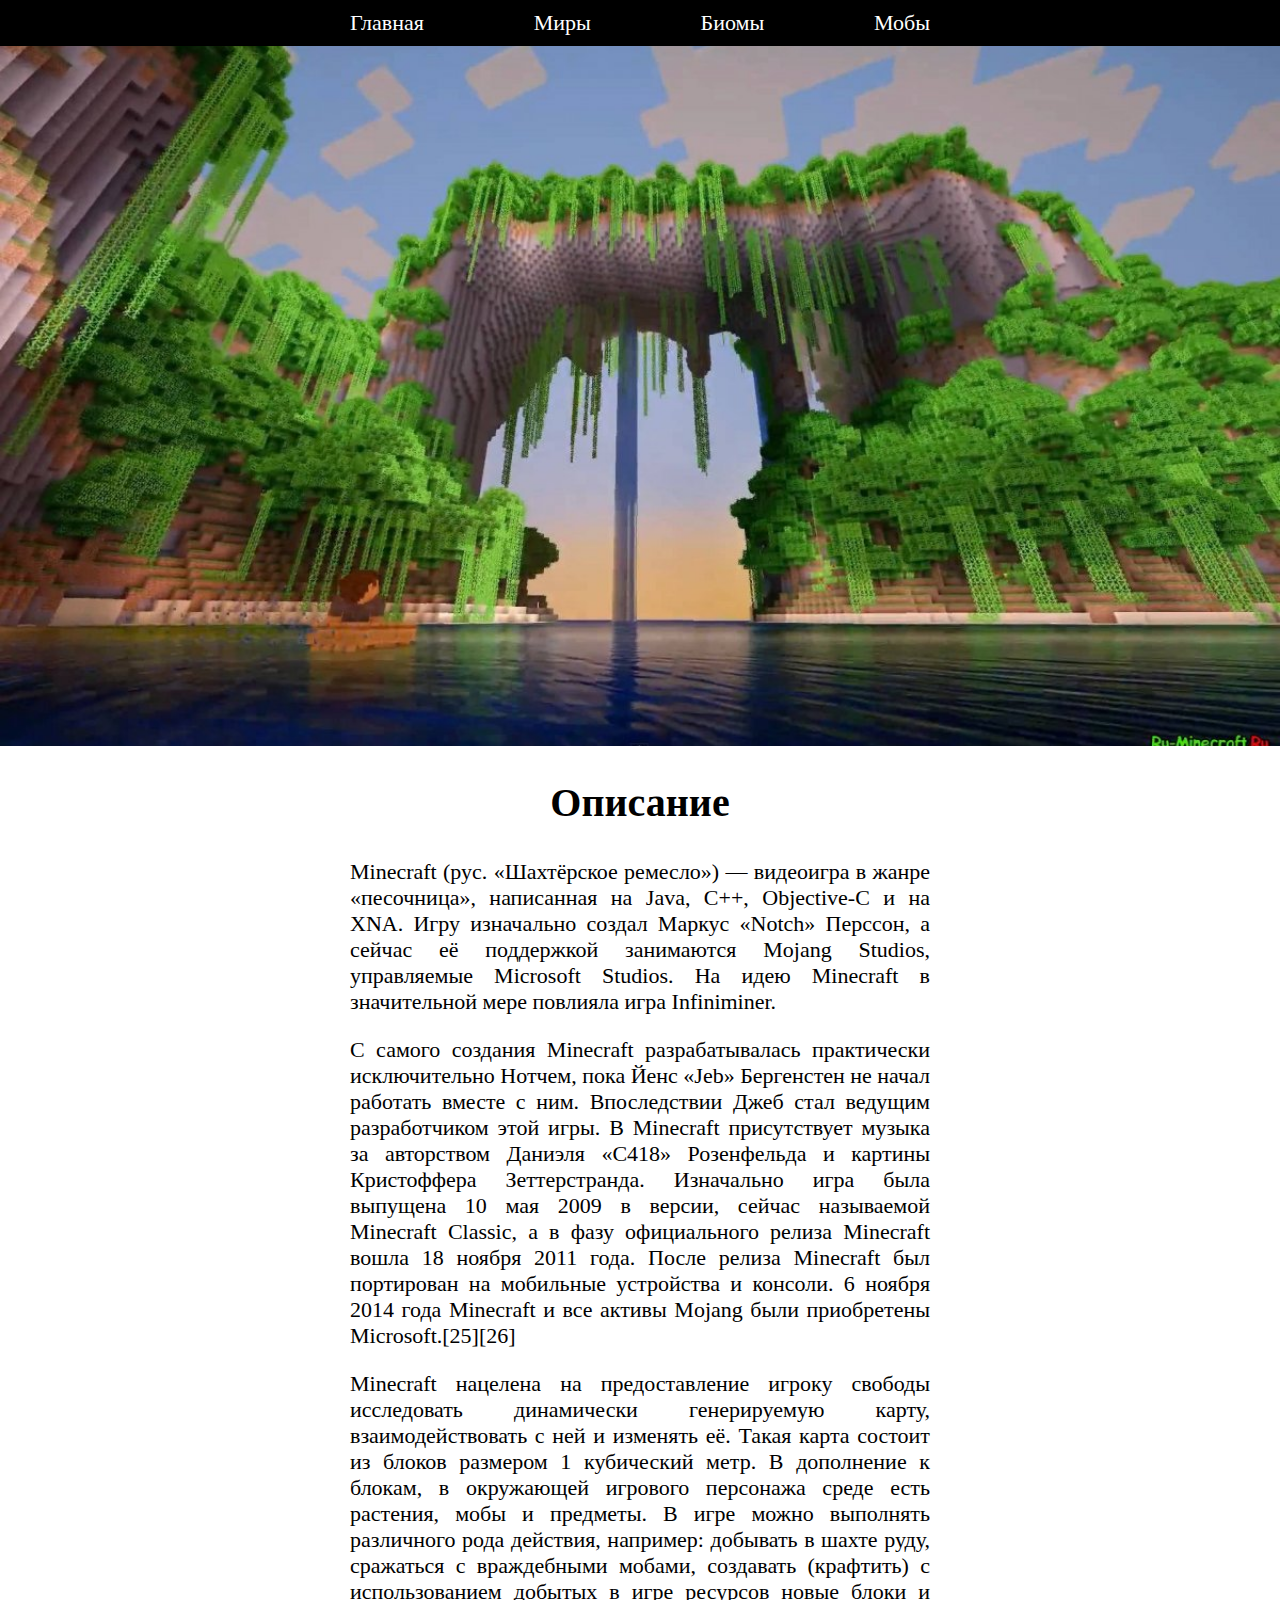
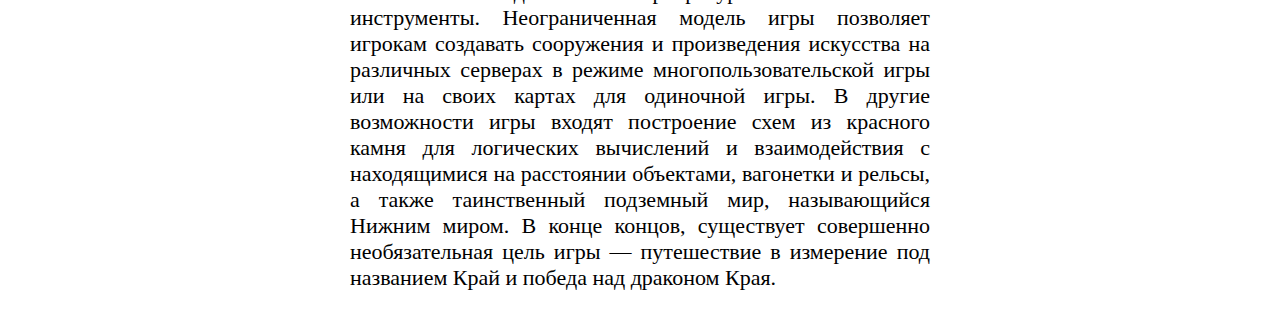
<file: index.html>
<html>
<head>
	<link rel="stylesheet" href="style.css">
	<title>Minecraft Wiki</title>
</head>	
<body>
	<div class="hat">
		<a href="">Главная</a>
		<a href="">Миры</a>
		<a href="bioms.html">Биомы</a>
		<a href="mobs.html">Мобы</a>
	</div>
<div class="promo">

</div>
<div class="info">
	<h2>Описание</h2>
	<p>Minecraft (рус. «Шахтёрское ремесло») — видеоигра в жанре «песочница», написанная на Java, C++, Objective-C и на XNA. Игру изначально создал Маркус «Notch» Перссон, а сейчас её поддержкой занимаются Mojang Studios, управляемые Microsoft Studios. На идею Minecraft в значительной мере повлияла игра Infiniminer.</p>
	<p>С самого создания Minecraft разрабатывалась практически исключительно Нотчем, пока Йенс «Jeb» Бергенстен не начал работать вместе с ним. Впоследствии Джеб стал ведущим разработчиком этой игры. В Minecraft присутствует музыка за авторством Даниэля «C418» Розенфельда и картины Кристоффера Зеттерстранда. Изначально игра была выпущена 10 мая 2009 в версии, сейчас называемой Minecraft Classic, а в фазу официального релиза Minecraft вошла 18 ноября 2011 года. После релиза Minecraft был портирован на мобильные устройства и консоли. 6 ноября 2014 года Minecraft и все активы Mojang были приобретены Microsoft.[25][26]</p>
	<p>Minecraft нацелена на предоставление игроку свободы исследовать динамически генерируемую карту, взаимодействовать с ней и изменять её. Такая карта состоит из блоков размером 1 кубический метр. В дополнение к блокам, в окружающей игрового персонажа среде есть растения, мобы и предметы. В игре можно выполнять различного рода действия, например: добывать в шахте руду, сражаться с враждебными мобами, создавать (крафтить) с использованием добытых в игре ресурсов новые блоки и инструменты. Неограниченная модель игры позволяет игрокам создавать сооружения и произведения искусства на различных серверах в режиме многопользовательской игры или на своих картах для одиночной игры. В другие возможности игры входят построение схем из красного камня для логических вычислений и взаимодействия с находящимися на расстоянии объектами, вагонетки и рельсы, а также таинственный подземный мир, называющийся Нижним миром. В конце концов, существует совершенно необязательная цель игры — путешествие в измерение под названием Край и победа над драконом Края.</p>


</div>
	
























</body>
</html>
</file>
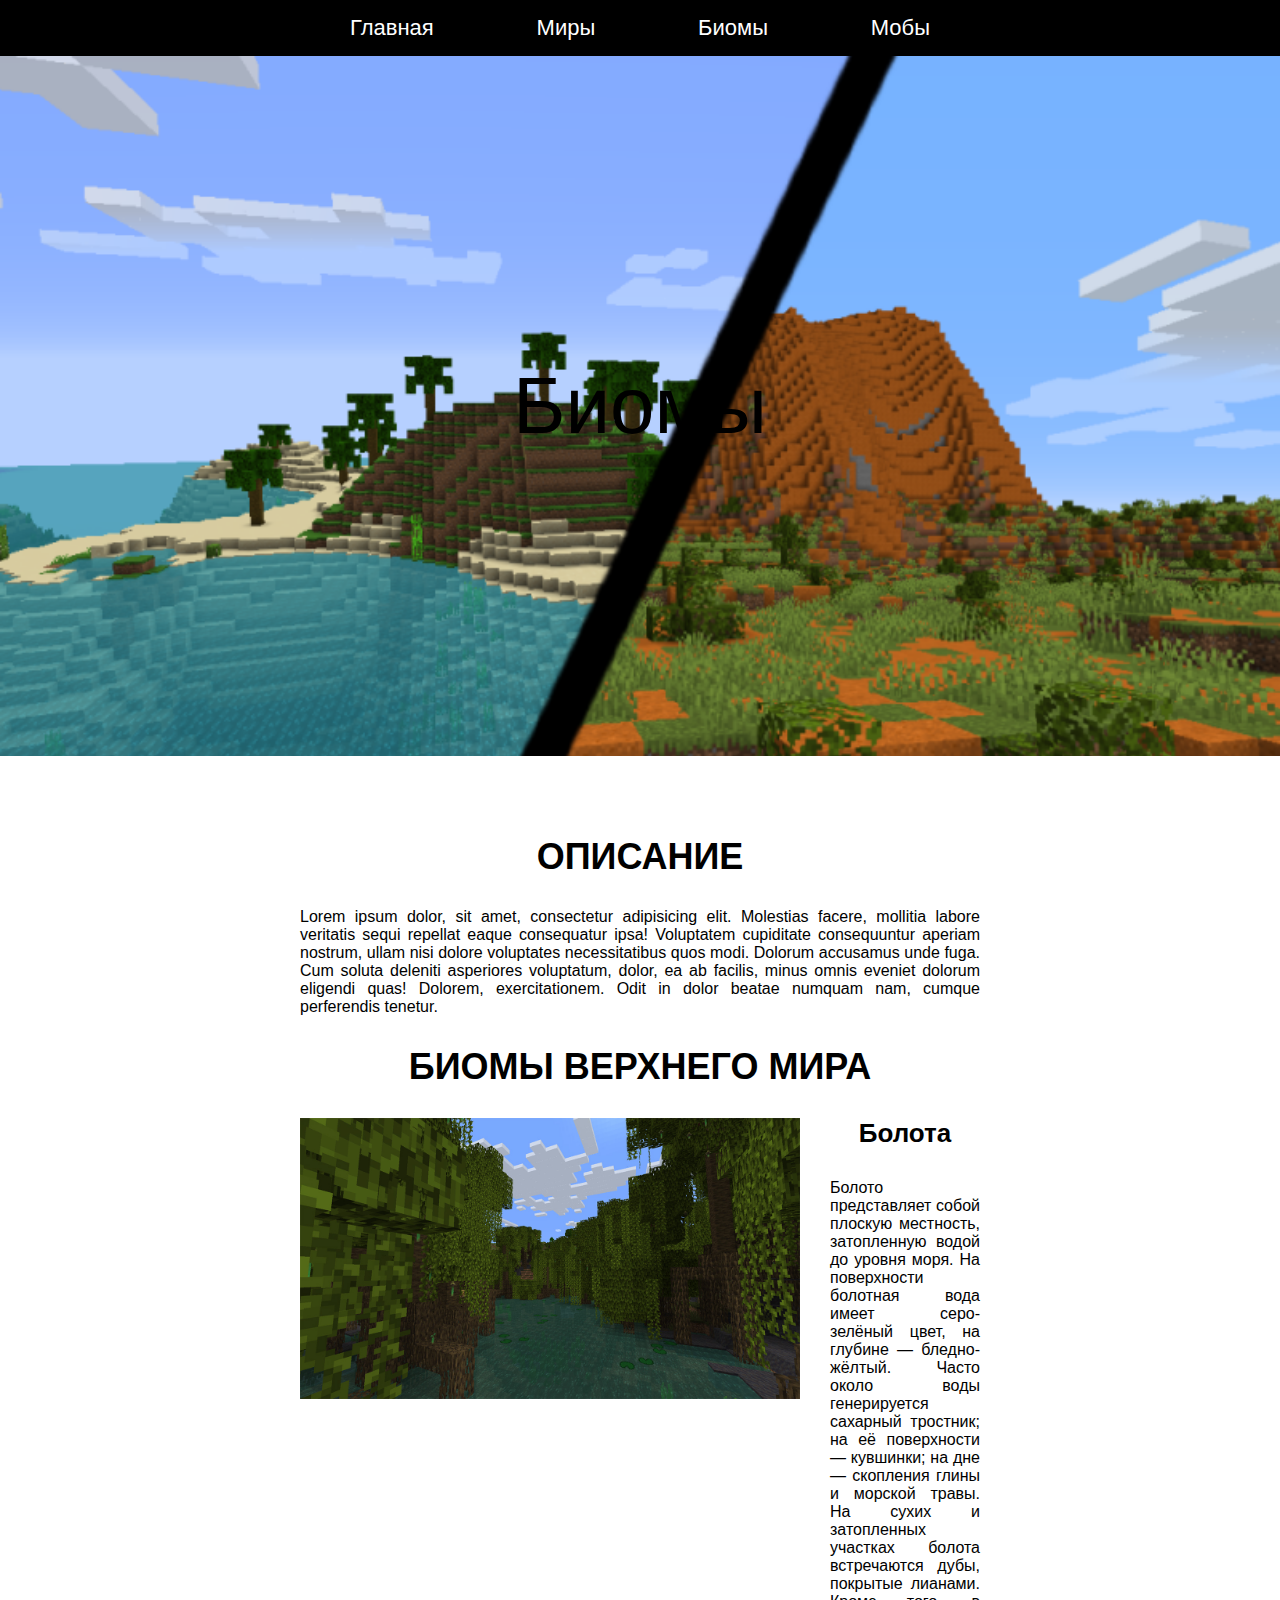
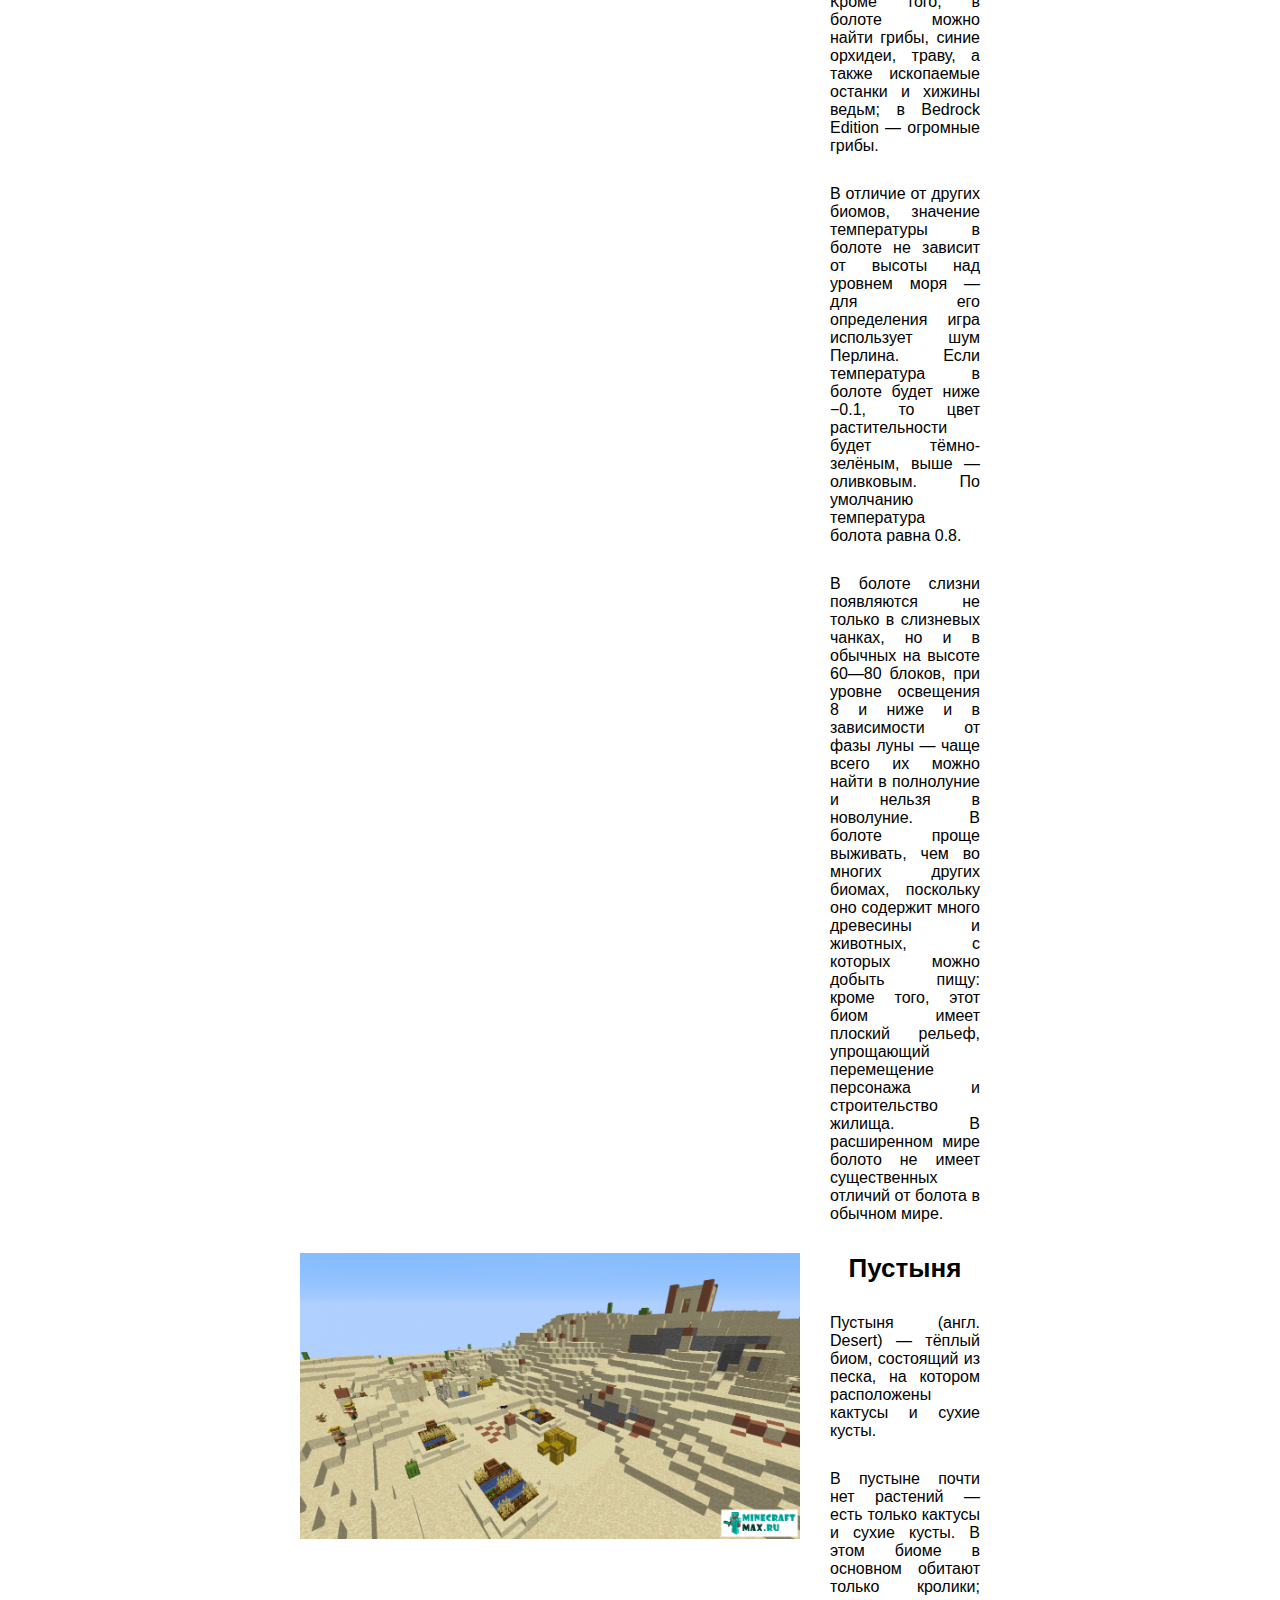
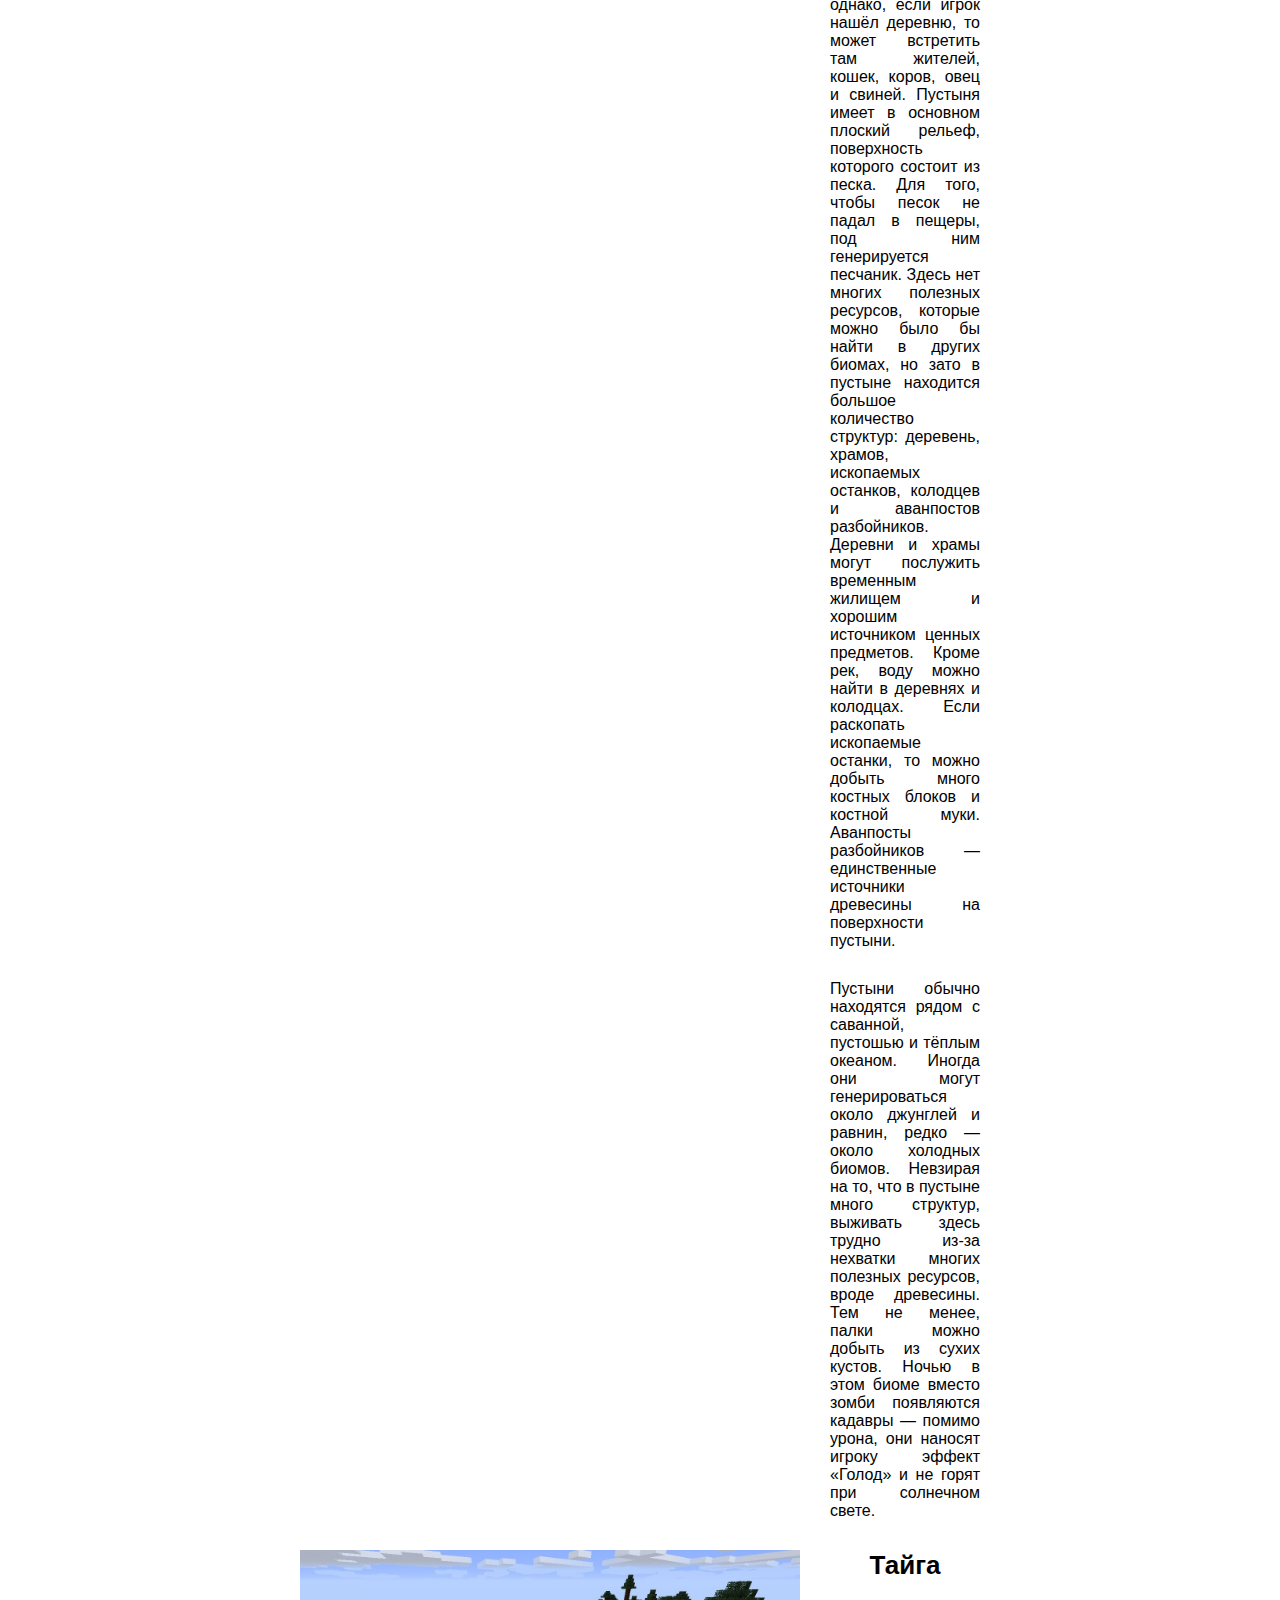
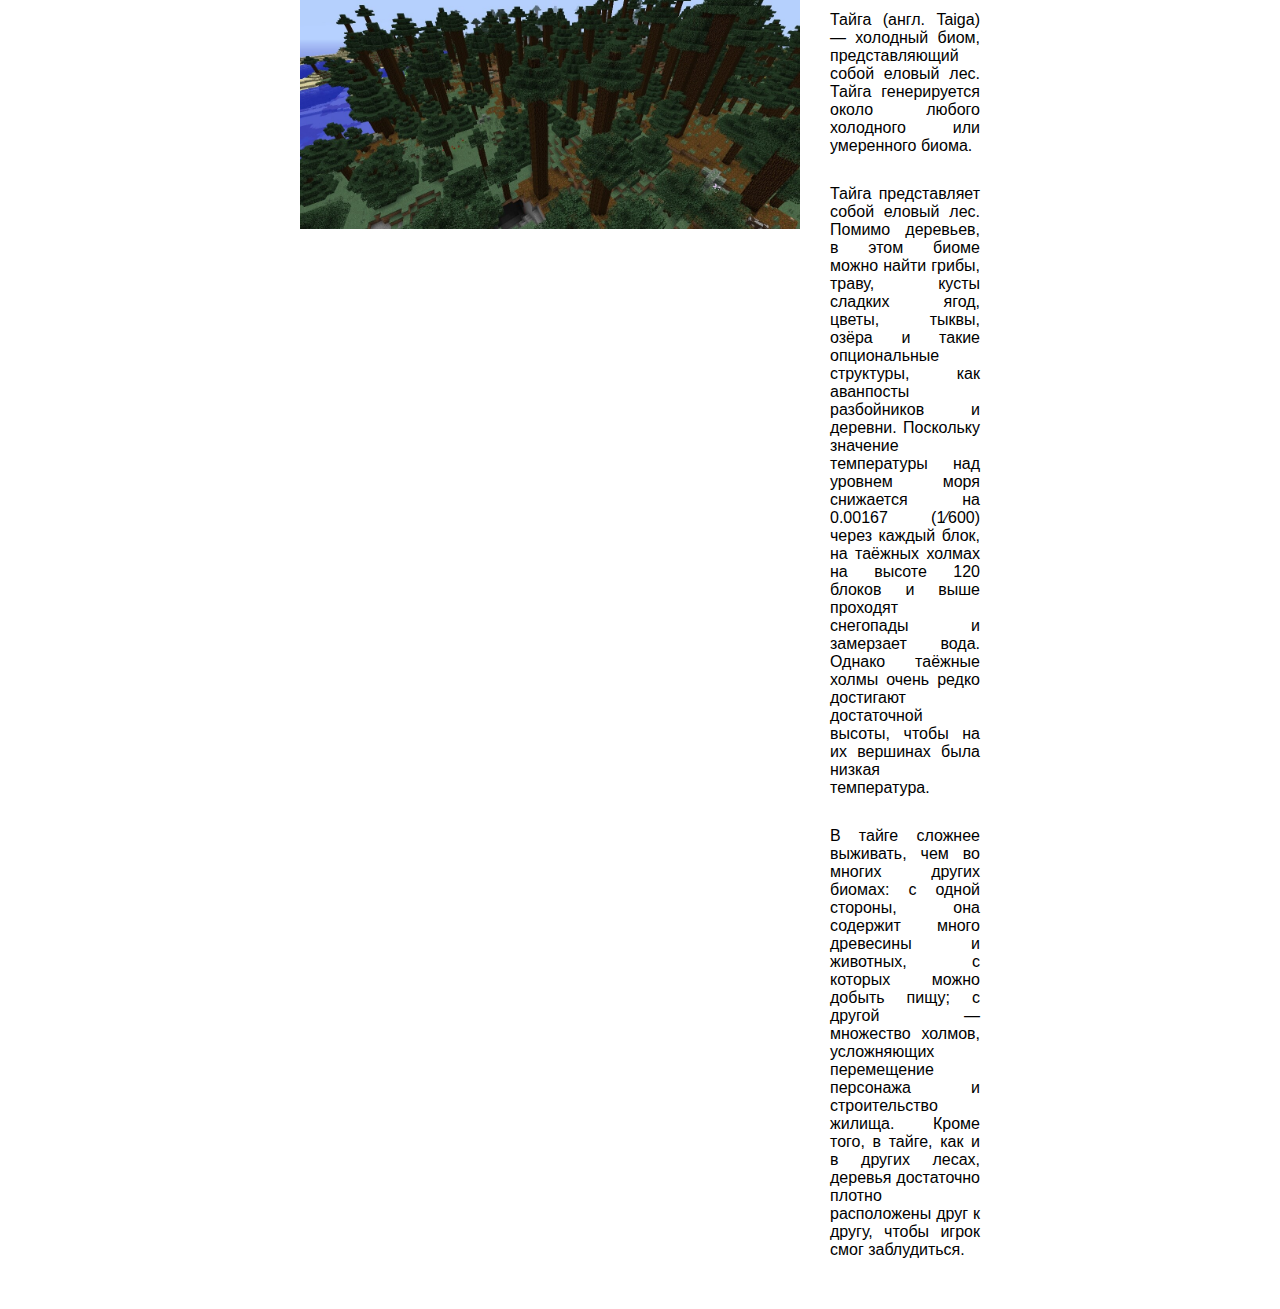
<file: bioms.html>
<!DOCTYPE html>
<html lang="ru">
<head>
	<meta charset="UTF-8">
	<meta name="viewport" content="width=device-width, initial-scale=1.0">
	<title>MinrWiki Bioms</title>
	<link rel="stylesheet" href="bioms.css">
</head>
<body>
	<div class="hat">
		<a href="index.html">Главная</a>
		<a href="">Миры</a>
		<a href="bioms.html">Биомы</a>
		<a href="mobs.html">Мобы</a>
	</div>
	<div class="promo">
		<div class="promo_text">Биомы</div>
	</div>




<div class="info">
	<h2>Описание</h2>
	<p>Lorem ipsum dolor, sit amet, consectetur adipisicing elit. Molestias facere, mollitia labore veritatis sequi repellat eaque consequatur ipsa! Voluptatem cupiditate consequuntur aperiam nostrum, ullam nisi dolore voluptates necessitatibus quos modi.
	Dolorum accusamus unde fuga. Cum soluta deleniti asperiores voluptatum, dolor, ea ab facilis, minus omnis eveniet dolorum eligendi quas! Dolorem, exercitationem. Odit in dolor beatae numquam nam, cumque perferendis tenetur.</p>
	<h2>Биомы верхнего мира</h2>
		<div class="info_box">
			<img src="swamp.jpg" alt="">
			<div class="info_box_text">
				<h3>Болота</h3>
				<p>Болото представляет собой плоскую местность, затопленную водой до уровня моря. На поверхности болотная вода имеет серо-зелёный цвет, на глубине — бледно-жёлтый. Часто около воды генерируется сахарный тростник; на её поверхности — кувшинки; на дне — скопления глины и морской травы. На сухих и затопленных участках болота встречаются дубы, покрытые лианами. Кроме того, в болоте можно найти грибы, синие орхидеи, траву, а также ископаемые останки и хижины ведьм; в Bedrock Edition — огромные грибы.</p>
				<p>В отличие от других биомов, значение температуры в болоте не зависит от высоты над уровнем моря — для его определения игра использует шум Перлина. Если температура в болоте будет ниже −0.1, то цвет растительности будет тёмно-зелёным, выше — оливковым. По умолчанию температура болота равна 0.8.</p>
				<p>В болоте слизни появляются не только в слизневых чанках, но и в обычных на высоте 60—80 блоков, при уровне освещения 8 и ниже и в зависимости от фазы луны — чаще всего их можно найти в полнолуние и нельзя в новолуние. В болоте проще выживать, чем во многих других биомах, поскольку оно содержит много древесины и животных, с которых можно добыть пищу: кроме того, этот биом имеет плоский рельеф, упрощающий перемещение персонажа и строительство жилища. В расширенном мире болото не имеет существенных отличий от болота в обычном мире.</p>
			</div>
		</div>

		<div class="info_box">
			<img src="desert.png" alt="">
			<div class="info_box_text">
				<h3>Пустыня</h3>
				<p>Пустыня (англ. Desert) — тёплый биом, состоящий из песка, на котором расположены кактусы и сухие кусты.</p>
				<p>В пустыне почти нет растений — есть только кактусы и сухие кусты. В этом биоме в основном обитают только кролики; однако, если игрок нашёл деревню, то может встретить там жителей, кошек, коров, овец и свиней. Пустыня имеет в основном плоский рельеф, поверхность которого состоит из песка. Для того, чтобы песок не падал в пещеры, под ним генерируется песчаник. Здесь нет многих полезных ресурсов, которые можно было бы найти в других биомах, но зато в пустыне находится большое количество структур: деревень, храмов, ископаемых останков, колодцев и аванпостов разбойников. Деревни и храмы могут послужить временным жилищем и хорошим источником ценных предметов. Кроме рек, воду можно найти в деревнях и колодцах. Если раскопать ископаемые останки, то можно добыть много костных блоков и костной муки. Аванпосты разбойников — единственные источники древесины на поверхности пустыни.</p>
				<p>Пустыни обычно находятся рядом с саванной, пустошью и тёплым океаном. Иногда они могут генерироваться около джунглей и равнин, редко — около холодных биомов. Невзирая на то, что в пустыне много структур, выживать здесь трудно из-за нехватки многих полезных ресурсов, вроде древесины. Тем не менее, палки можно добыть из сухих кустов. Ночью в этом биоме вместо зомби появляются кадавры — помимо урона, они наносят игроку эффект «Голод» и не горят при солнечном свете.</p>
			</div>
		</div>

		<div class="info_box">
			<img src="taiga.jpg" alt="">
			<div class="info_box_text">
				<h3>Тайга</h3>
				<p>Тайга (англ. Taiga) — холодный биом, представляющий собой еловый лес. Тайга генерируется около любого холодного или умеренного биома.</p>
				<p>Тайга представляет собой еловый лес. Помимо деревьев, в этом биоме можно найти грибы, траву, кусты сладких ягод, цветы, тыквы, озёра и такие опциональные структуры, как аванпосты разбойников и деревни. Поскольку значение температуры над уровнем моря снижается на 0.00167 (1⁄600) через каждый блок, на таёжных холмах на высоте 120 блоков и выше проходят снегопады и замерзает вода. Однако таёжные холмы очень редко достигают достаточной высоты, чтобы на их вершинах была низкая температура.</p>
				<p>В тайге сложнее выживать, чем во многих других биомах: с одной стороны, она содержит много древесины и животных, с которых можно добыть пищу; с другой — множество холмов, усложняющих перемещение персонажа и строительство жилища. Кроме того, в тайге, как и в других лесах, деревья достаточно плотно расположены друг к другу, чтобы игрок смог заблудиться.</p>
			</div>
		</div>










</div>








	
		
</body>
</html>
</file>
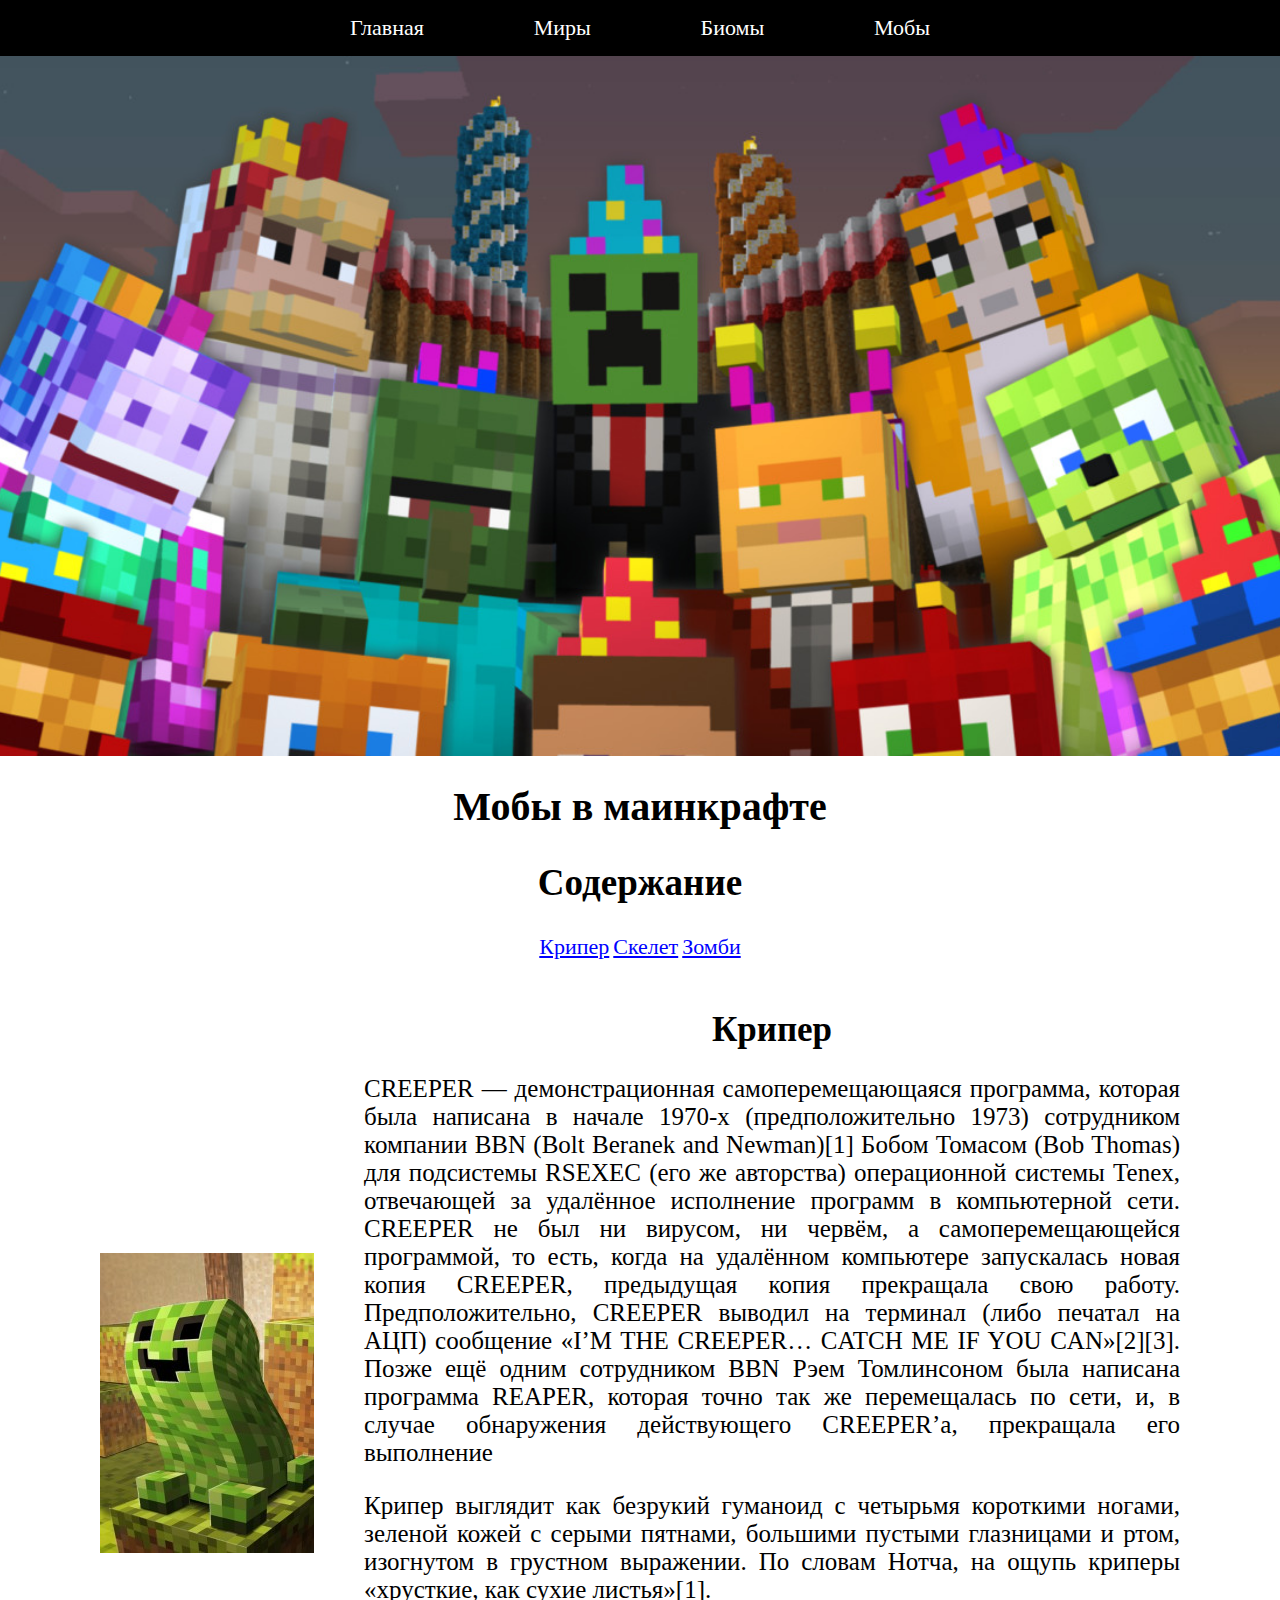
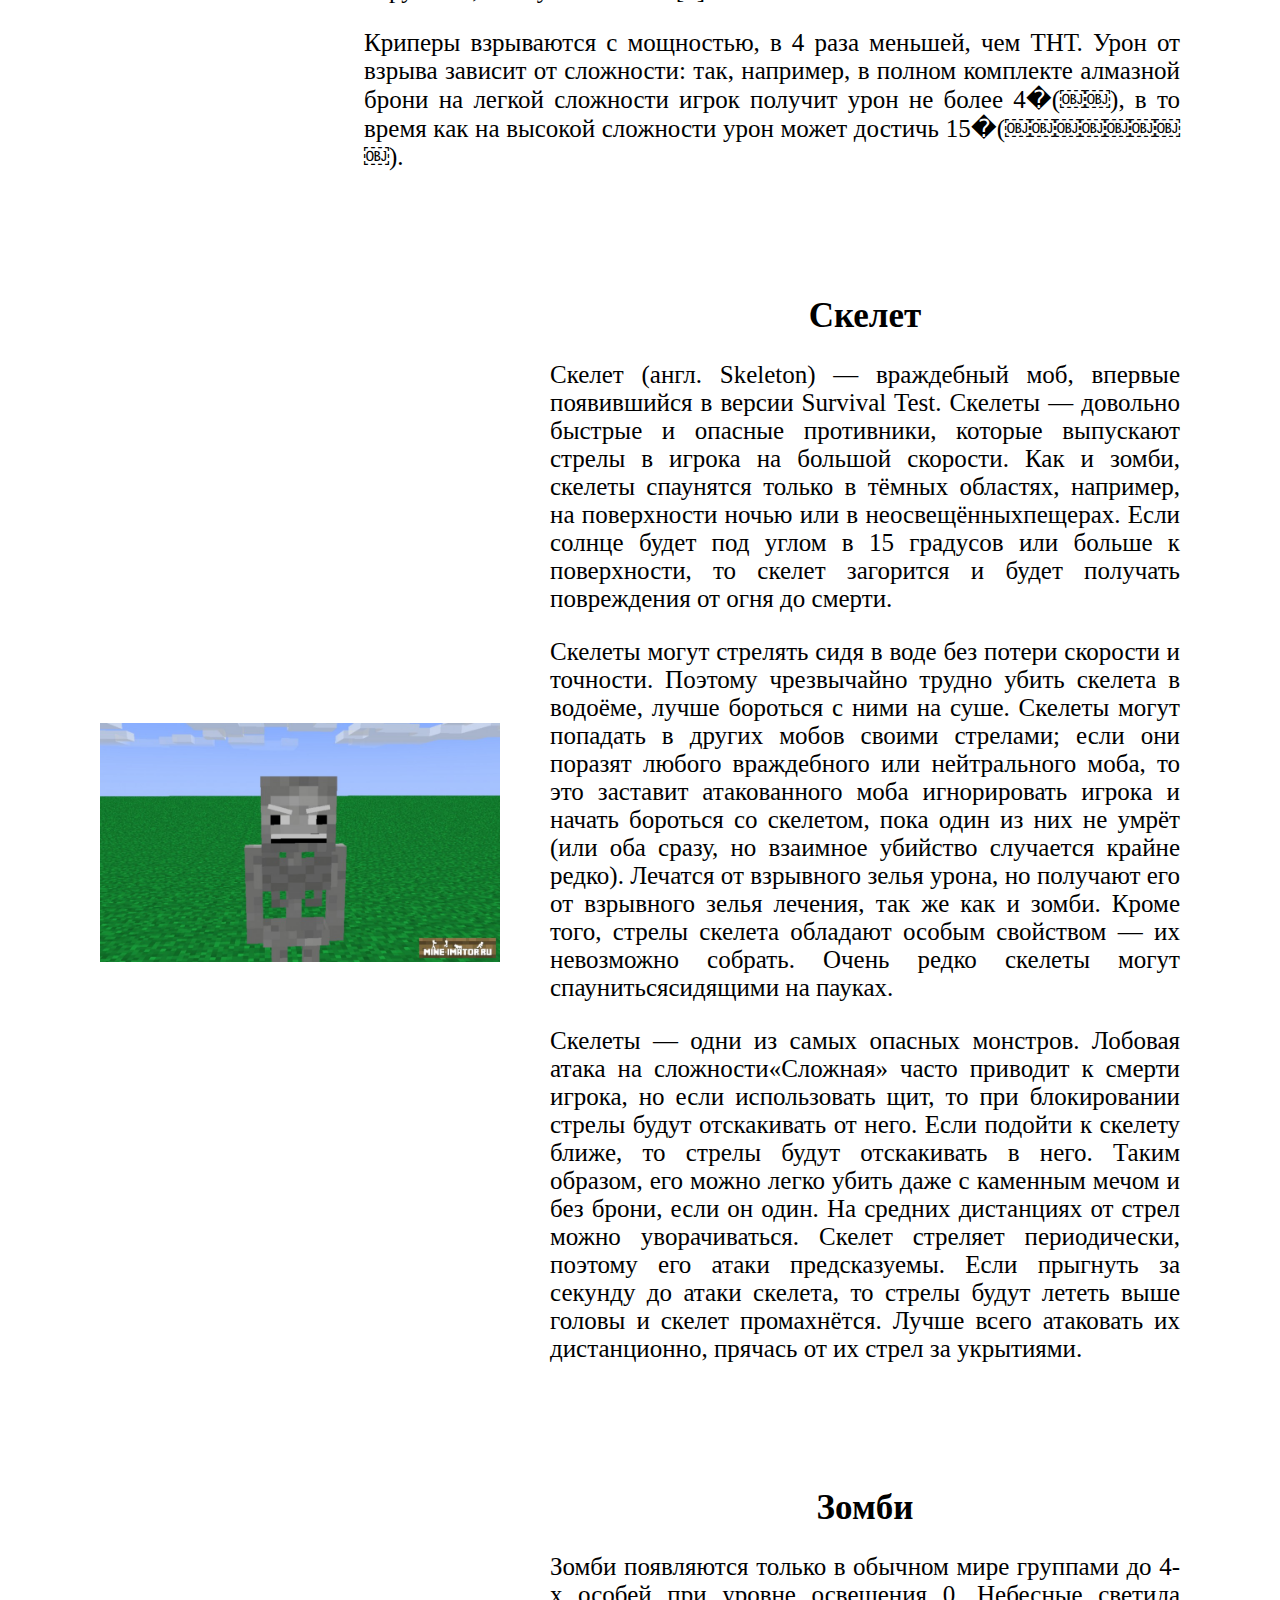
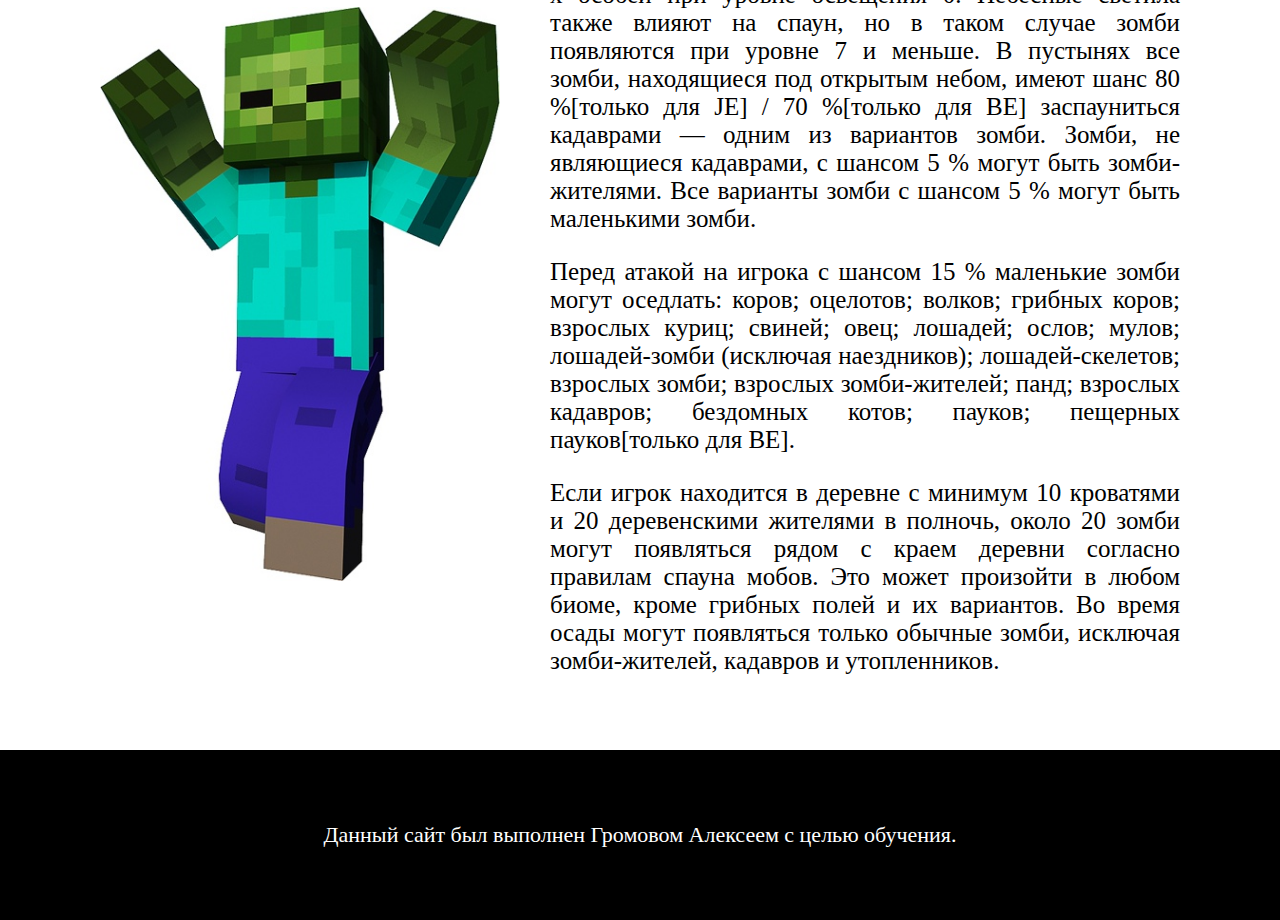
<file: mobs.html>
<html>
<head>
	<link rel="stylesheet" href="mobs.css">
	<title>MineWiki Mobs</title>
</head>
<body>
	<div class="hat">
		<a href="index.html">Главная</a>
		<a href="">Миры</a>
		<a href="">Биомы</a>
		<a href="">Мобы</a>
	</div>
	<div class="promo">
		
	</div>
	<div class="info">
		<h1>Мобы в маинкрафте</h1>
		<h2>Содержание</h2>
		<a href="#creeper">Крипер</a>
		<a href="#skeleton">Скелет</a>
		<a href="#zombi">Зомби</a>
		<div class="creap">
			<img src="creap.jpg" alt="">
			<div class="creap_info">
			<h3 id="creeper">Крипер</h3>
			<p>CREEPER — демонстрационная самоперемещающаяся программа, которая была написана в начале 1970-х (предположительно 1973) сотрудником компании BBN (Bolt Beranek and Newman)[1] Бобом Томасом (Bob Thomas) для подсистемы RSEXEC (его же авторства) операционной системы Tenex, отвечающей за удалённое исполнение программ в компьютерной сети. CREEPER не был ни вирусом, ни червём, а самоперемещающейся программой, то есть, когда на удалённом компьютере запускалась новая копия CREEPER, предыдущая копия прекращала свою работу. Предположительно, CREEPER выводил на терминал (либо печатал на АЦП) сообщение «I’M THE CREEPER… CATCH ME IF YOU CAN»[2][3]. Позже ещё одним сотрудником BBN Рэем Томлинсоном была написана программа REAPER, которая точно так же перемещалась по сети, и, в случае обнаружения действующего CREEPER’а, прекращала его выполнение</p>
			<p>Крипер выглядит как безрукий гуманоид с четырьмя короткими ногами, зеленой кожей с серыми пятнами, большими пустыми глазницами и ртом, изогнутом в грустном выражении. По словам Нотча, на ощупь криперы «хрусткие, как сухие листья»[1].</p>
			<p>Криперы взрываются с мощностью, в 4 раза меньшей, чем ТНТ. Урон от взрыва зависит от сложности: так, например, в полном комплекте алмазной брони на легкой сложности игрок получит урон не более 4�(￼￼), в то время как на высокой сложности урон может достичь 15�(￼￼￼￼￼￼￼￼).</p>
			</div>
		</div>

		<div class="creap">
			<img src="skeleton.jpg" alt="">
			<div class="creap_info">
				<h3 id="skeleton">Скелет</h3>
				<p>Скелет (англ. Skeleton) — враждебный моб, впервые появившийся в версии Survival Test. Скелеты — довольно быстрые и опасные противники, которые выпускают стрелы в игрока на большой скорости. Как и зомби, скелеты спаунятся только в тёмных областях, например, на поверхности ночью или в неосвещённыхпещерах. Если солнце будет под углом в 15 градусов или больше к поверхности, то скелет загорится и будет получать повреждения от огня до смерти.</p>
				<p>Скелеты могут стрелять сидя в воде без потери скорости и точности. Поэтому чрезвычайно трудно убить скелета в водоёме, лучше бороться с ними на суше. Скелеты могут попадать в других мобов своими стрелами; если они поразят любого враждебного или нейтрального моба, то это заставит атакованного моба игнорировать игрока и начать бороться со скелетом, пока один из них не умрёт (или оба сразу, но взаимное убийство случается крайне редко). Лечатся от взрывного зелья урона, но получают его от взрывного зелья лечения, так же как и зомби. Кроме того, стрелы скелета обладают особым свойством — их невозможно собрать.
				Очень редко скелеты могут спаунитьсясидящими на пауках.</p>
				<p>Скелеты — одни из самых опасных монстров. Лобовая атака на сложности«Сложная» часто приводит к смерти игрока, но если использовать щит, то при блокировании стрелы будут отскакивать от него. Если подойти к скелету ближе, то стрелы будут отскакивать в него. Таким образом, его можно легко убить даже с каменным мечом и без брони, если он один. На средних дистанциях от стрел можно уворачиваться. Скелет стреляет периодически, поэтому его атаки предсказуемы. Если прыгнуть за секунду до атаки скелета, то стрелы будут лететь выше головы и скелет промахнётся. Лучше всего атаковать их дистанционно, прячась от их стрел за укрытиями.</p>
			</div>
		</div>

		<div class="creap">
			<img src="Zombi.jpg" alt="">
			<div class="creap_info">
				<h3 id="zombi">Зомби</h3>
				<p>Зомби появляются только в обычном мире группами до 4-х особей при уровне освещения 0. Небесные светила также влияют на спаун, но в таком случае зомби появляются при уровне 7 и меньше. В пустынях все зомби, находящиеся под открытым небом, имеют шанс 80 %‌[только для JE] / 70 %‌[только для BE] заспауниться кадаврами — одним из вариантов зомби. Зомби, не являющиеся кадаврами, с шансом 5 % могут быть зомби-жителями. Все варианты зомби с шансом 5 % могут быть маленькими зомби.</p>
				<p>Перед атакой на игрока с шансом 15 % маленькие зомби могут оседлать: коров; оцелотов; волков; грибных коров; взрослых куриц; свиней; овец; лошадей; ослов; мулов; лошадей-зомби (исключая наездников); лошадей-скелетов; взрослых  зомби; взрослых зомби-жителей; панд; взрослых кадавров; бездомных котов; пауков; пещерных пауков‌[только для BE].</p>
				<p>Если игрок находится в деревне с минимум 10 кроватями и 20 деревенскими жителями в полночь, около 20 зомби могут появляться рядом с краем деревни согласно правилам спауна мобов. Это может произойти в любом биоме, кроме грибных полей и их вариантов. Во время осады могут появляться только обычные зомби, исключая зомби-жителей, кадавров и утопленников.</p>
			</div>
		</div>
	</div> 
<div class="footer">
	<p>Данный сайт был выполнен Громовом Алексеем с целью обучения.</p>
</div>

	


















</body>
</html>
</file>
<file: style.css>
.hat{
	background:black;
	display: flex;
	justify-content: space-between;
	padding-left: 350px;
	padding-right: 350px;
	padding-top: 10px;
	padding-bottom: 10px;
}
a{
	color:white;
	font-size: 22px;
	text-decoration: none;	
}
body{
	margin: 0;
}
.promo{
	height: 700px;
	background: url(bg.jpg);
	background-size: cover;
	background-position: 50% 50%;
}
h2{
	font-size: 40px;
	text-align: center;
}
p{
	font-size: 22px;
	text-align: justify;
}
.info{
	padding-right: 350px;
	padding-left: 350px;
}
</file>
<file: bioms.css>
*{
	margin: 0;
	font-family: sans-serif; 
}
.hat{
background: black;
display: flex;
justify-content: space-between;
padding: 15px 350px;
}
.hat a{
	color: white;
	font-size: 22px;
	text-decoration: none;
}
.hat a:hover{
	color: #00FFFF;
	text-decoration: underline;
}
.promo{
	height: 700px;
	background: url(bioms.png);
	background-size: cover;
	display: flex;
	justify-content: center;
	align-items: center;
}
.promo_text{
	font-size: 80px;
}
.info{
	padding: 50px 300px;
}
h2{
	font-size: 36px;
	text-align: center;
	text-transform: uppercase;
	margin-top: 30px;
}
p{
	text-align: justify;
	margin-top: 30px;
}
.info_box{
	display: flex;
	justify-content: space-between;
	align-items: start;
	margin-top: 30px;
}

.info_box img{
	width: 500px;
	margin-right: 30px;
}
.info_box_text{
}
h3{
	text-align: center;
	font-size: 26px;
}
</file>
<file: mobs.css>
body{
	margin: 0;
}
html{
	scroll-behavior: smooth;
}
.hat{
	background: black;
	display: flex;
	justify-content: space-between;
	padding: 15px 350px 15px 350px;


}
.hat a{
	color: white;
	font-size: 22px;
	text-decoration: none;
}
.promo{
	height: 700px;
	background: url(mobs.jpg);
	background-size: cover;
	background-position: 50% 150%;
}
.info{
	text-align:center;
	}
	h1{
		font-size: 40px;
	}
	h2{
		font-size: 37px;
	}
	.info a{
		color: blue;
		font-size: 22px;
}
.creap{
	display: flex;
	align-items: center;
	padding: 50px 100px;

}
.creap img{
	width: 400px;
	margin-right: 50px;
	}
	
.creap_info h3{
	font-size: 35px;
	margin: 0;

}
.creap_info p{
	font-size: 25px;
	text-align: justify;
}
.footer{
	background: black;
	color: white;
	font-size: 22px;
	text-align: center;
	padding: 50px 0;
}
</file>
